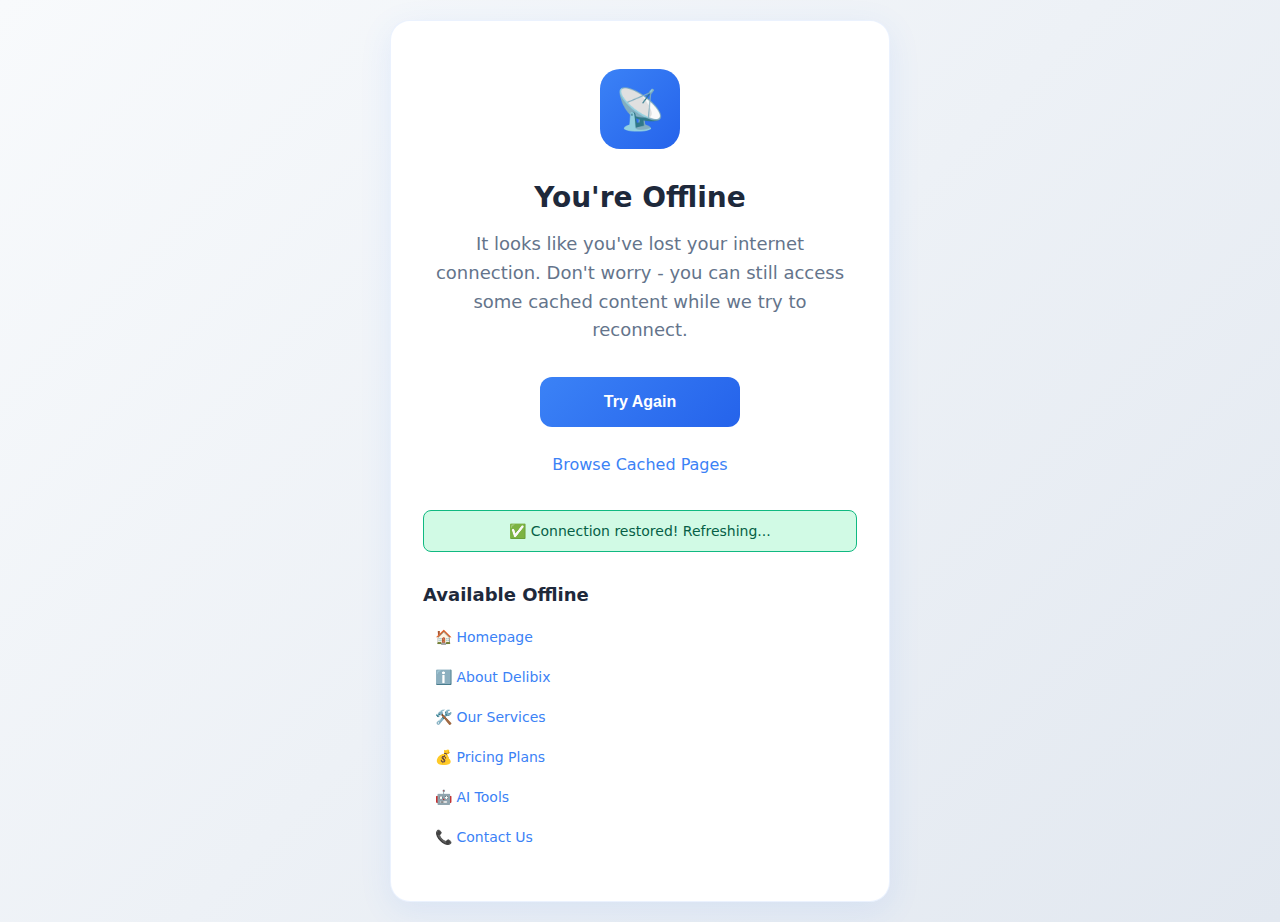
<file: public/offline.html>
<!DOCTYPE html>
<html lang="en">
<head>
    <meta charset="UTF-8">
    <meta name="viewport" content="width=device-width, initial-scale=1.0">
    <title>Offline - Delibix</title>
    <style>
        * {
            margin: 0;
            padding: 0;
            box-sizing: border-box;
        }
        
        body {
            font-family: 'Inter', system-ui, -apple-system, sans-serif;
            background: linear-gradient(135deg, #f8fafc 0%, #e2e8f0 100%);
            min-height: 100vh;
            display: flex;
            align-items: center;
            justify-content: center;
            padding: 20px;
            color: #1e293b;
        }
        
        .offline-container {
            text-align: center;
            max-width: 500px;
            background: white;
            border-radius: 20px;
            padding: 48px 32px;
            box-shadow: 0 8px 32px rgba(59, 130, 246, 0.1);
            border: 1px solid rgba(59, 130, 246, 0.1);
        }
        
        .offline-icon {
            width: 80px;
            height: 80px;
            margin: 0 auto 32px;
            background: linear-gradient(135deg, #3b82f6, #2563eb);
            border-radius: 20px;
            display: flex;
            align-items: center;
            justify-content: center;
            font-size: 40px;
            color: white;
        }
        
        .offline-title {
            font-size: 28px;
            font-weight: 700;
            margin-bottom: 16px;
            color: #1e293b;
        }
        
        .offline-subtitle {
            font-size: 18px;
            color: #64748b;
            margin-bottom: 32px;
            line-height: 1.6;
        }
        
        .offline-actions {
            display: flex;
            flex-direction: column;
            gap: 16px;
            align-items: center;
        }
        
        .retry-button {
            background: linear-gradient(135deg, #3b82f6, #2563eb);
            color: white;
            border: none;
            padding: 16px 32px;
            border-radius: 12px;
            font-size: 16px;
            font-weight: 600;
            cursor: pointer;
            transition: all 0.2s ease;
            min-width: 200px;
        }
        
        .retry-button:hover {
            transform: translateY(-2px);
            box-shadow: 0 8px 24px rgba(59, 130, 246, 0.3);
        }
        
        .browse-offline {
            color: #3b82f6;
            text-decoration: none;
            font-weight: 500;
            font-size: 16px;
            padding: 12px 24px;
            border-radius: 8px;
            transition: all 0.2s ease;
        }
        
        .browse-offline:hover {
            background: rgba(59, 130, 246, 0.1);
        }
        
        .connection-status {
            margin-top: 24px;
            padding: 12px 20px;
            border-radius: 8px;
            font-size: 14px;
            font-weight: 500;
            background: #fef3c7;
            color: #92400e;
            border: 1px solid #fbbf24;
        }
        
        .connection-status.online {
            background: #d1fae5;
            color: #065f46;
            border-color: #10b981;
        }
        
        .cached-pages {
            margin-top: 32px;
            text-align: left;
        }
        
        .cached-pages h3 {
            font-size: 18px;
            font-weight: 600;
            margin-bottom: 16px;
            color: #1e293b;
        }
        
        .cached-links {
            display: grid;
            gap: 8px;
        }
        
        .cached-link {
            color: #3b82f6;
            text-decoration: none;
            padding: 8px 12px;
            border-radius: 6px;
            transition: all 0.2s ease;
            font-size: 14px;
        }
        
        .cached-link:hover {
            background: rgba(59, 130, 246, 0.1);
        }
        
        @media (max-width: 768px) {
            .offline-container {
                padding: 32px 24px;
            }
            
            .offline-title {
                font-size: 24px;
            }
            
            .offline-subtitle {
                font-size: 16px;
            }
        }
    </style>
</head>
<body>
    <div class="offline-container">
        <div class="offline-icon">
            📡
        </div>
        
        <h1 class="offline-title">You're Offline</h1>
        <p class="offline-subtitle">
            It looks like you've lost your internet connection. Don't worry - you can still access some cached content while we try to reconnect.
        </p>
        
        <div class="offline-actions">
            <button class="retry-button" onclick="retryConnection()">
                Try Again
            </button>
            <a href="/" class="browse-offline">Browse Cached Pages</a>
        </div>
        
        <div class="connection-status" id="connectionStatus">
            Checking connection...
        </div>
        
        <div class="cached-pages">
            <h3>Available Offline</h3>
            <div class="cached-links">
                <a href="/" class="cached-link">🏠 Homepage</a>
                <a href="/about" class="cached-link">ℹ️ About Delibix</a>
                <a href="/services" class="cached-link">🛠️ Our Services</a>
                <a href="/pricing" class="cached-link">💰 Pricing Plans</a>
                <a href="/ai-playground" class="cached-link">🤖 AI Tools</a>
                <a href="/contact" class="cached-link">📞 Contact Us</a>
            </div>
        </div>
    </div>
    
    <script>
        function retryConnection() {
            window.location.reload();
        }
        
        function updateConnectionStatus() {
            const statusEl = document.getElementById('connectionStatus');
            
            if (navigator.onLine) {
                statusEl.textContent = '✅ Connection restored! Refreshing...';
                statusEl.className = 'connection-status online';
                setTimeout(() => {
                    window.location.reload();
                }, 2000);
            } else {
                statusEl.textContent = '❌ Still offline - check your internet connection';
                statusEl.className = 'connection-status';
            }
        }
        
        // Check connection status
        window.addEventListener('online', updateConnectionStatus);
        window.addEventListener('offline', updateConnectionStatus);
        
        // Initial status check
        updateConnectionStatus();
        
        // Auto-retry every 10 seconds
        setInterval(() => {
            if (navigator.onLine) {
                window.location.reload();
            }
        }, 10000);
    </script>
</body>
</html>
</file>
